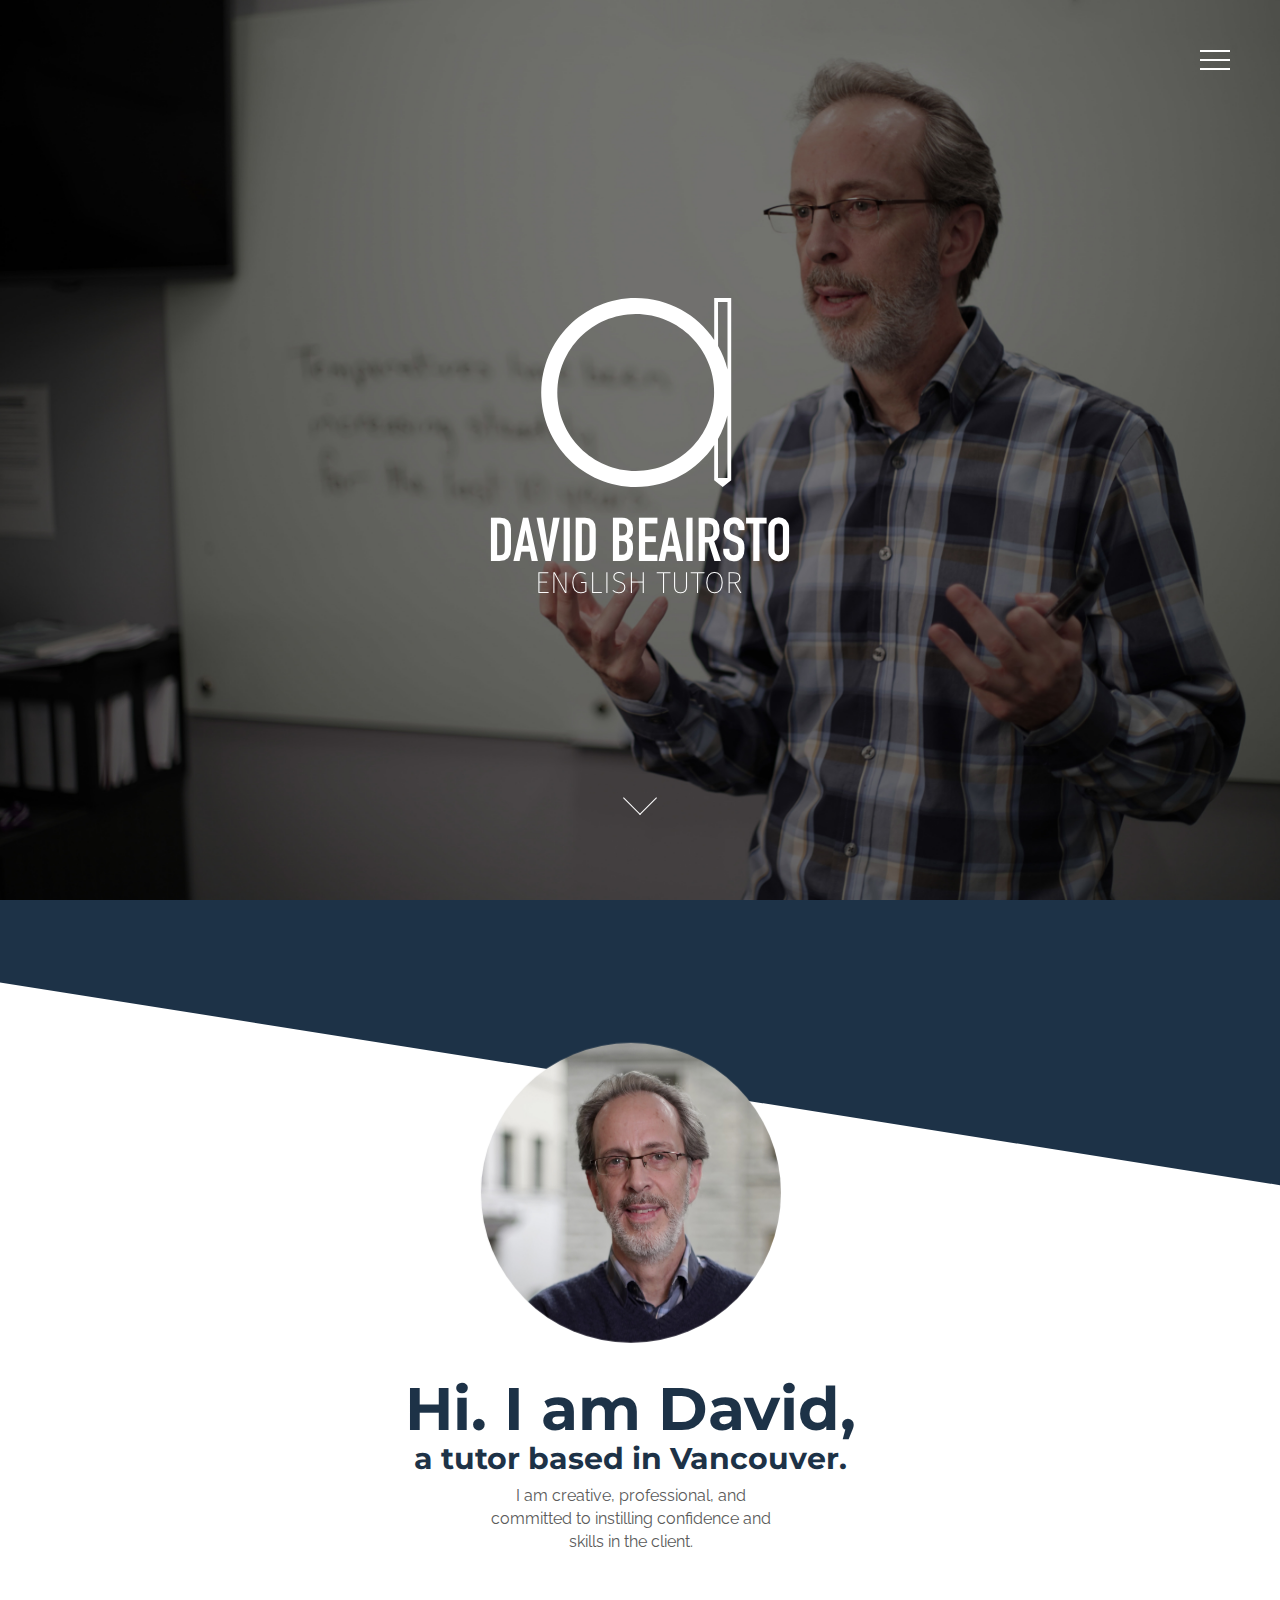
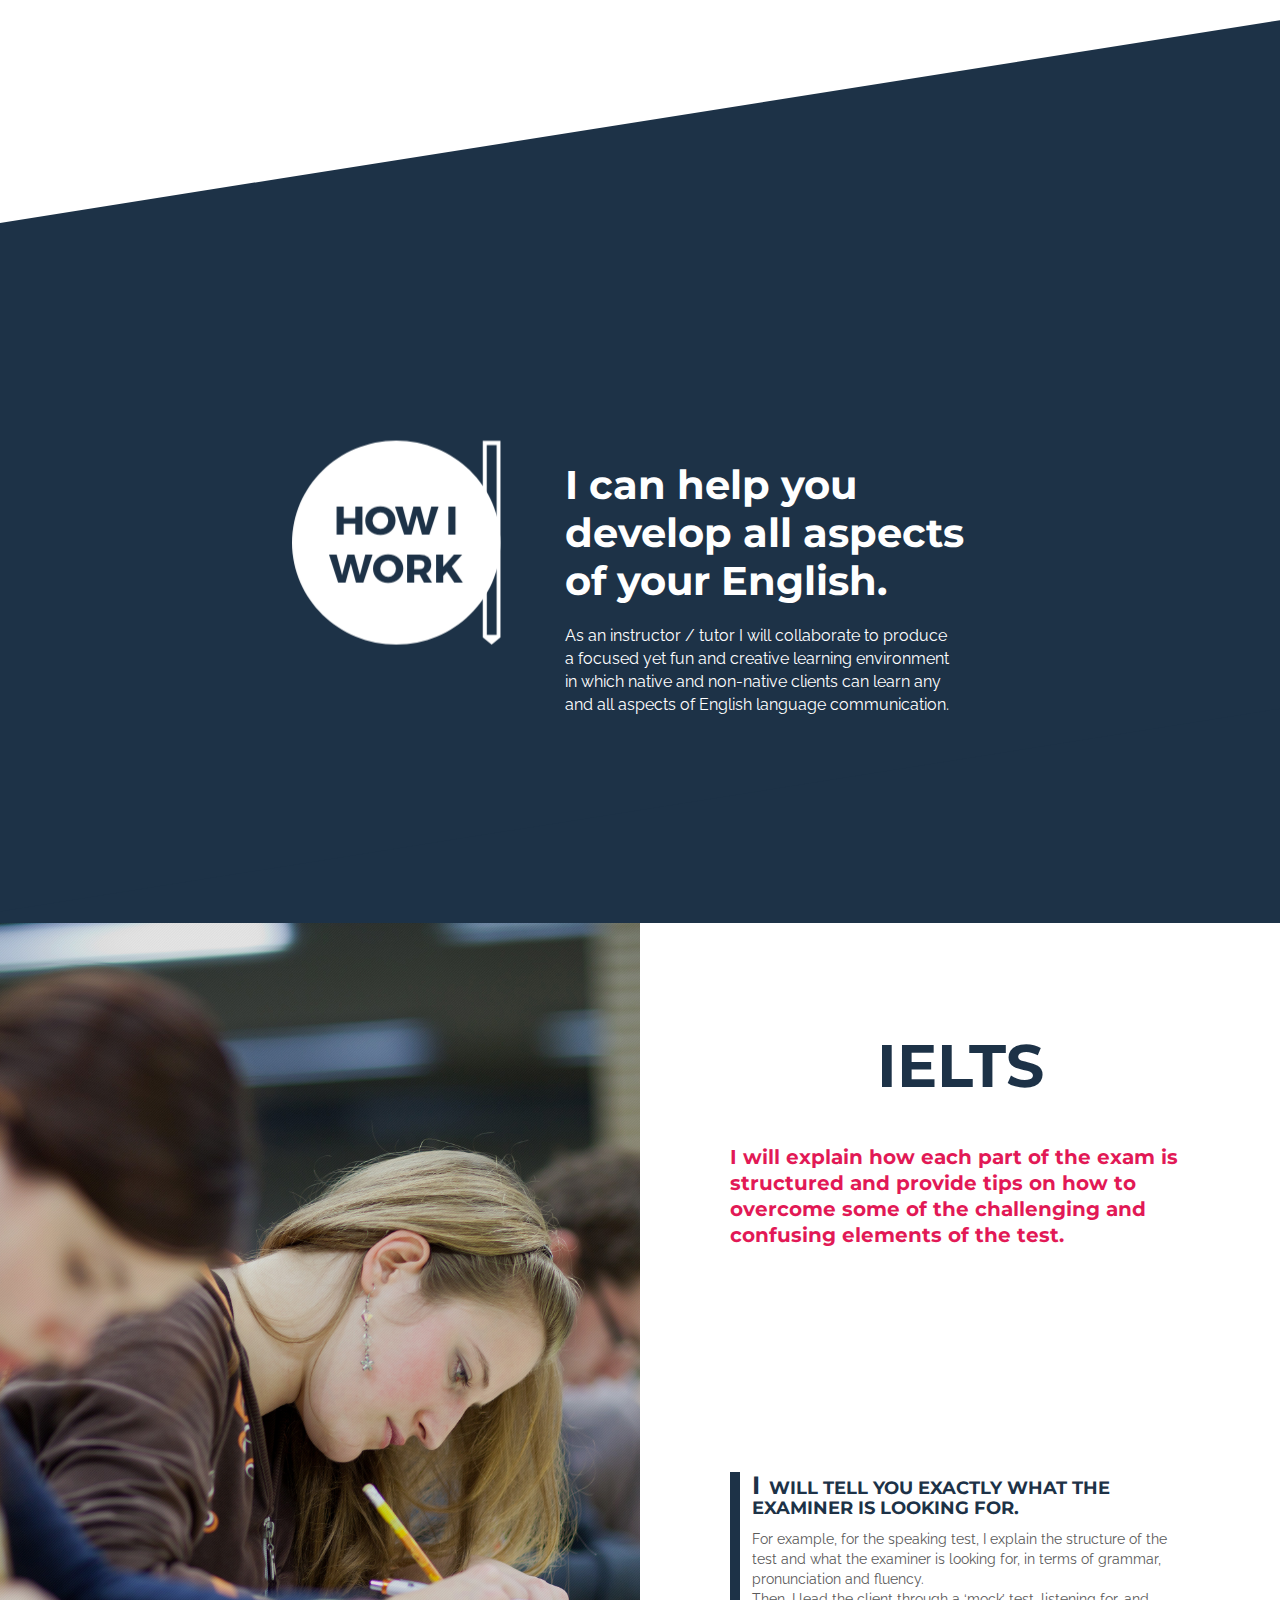
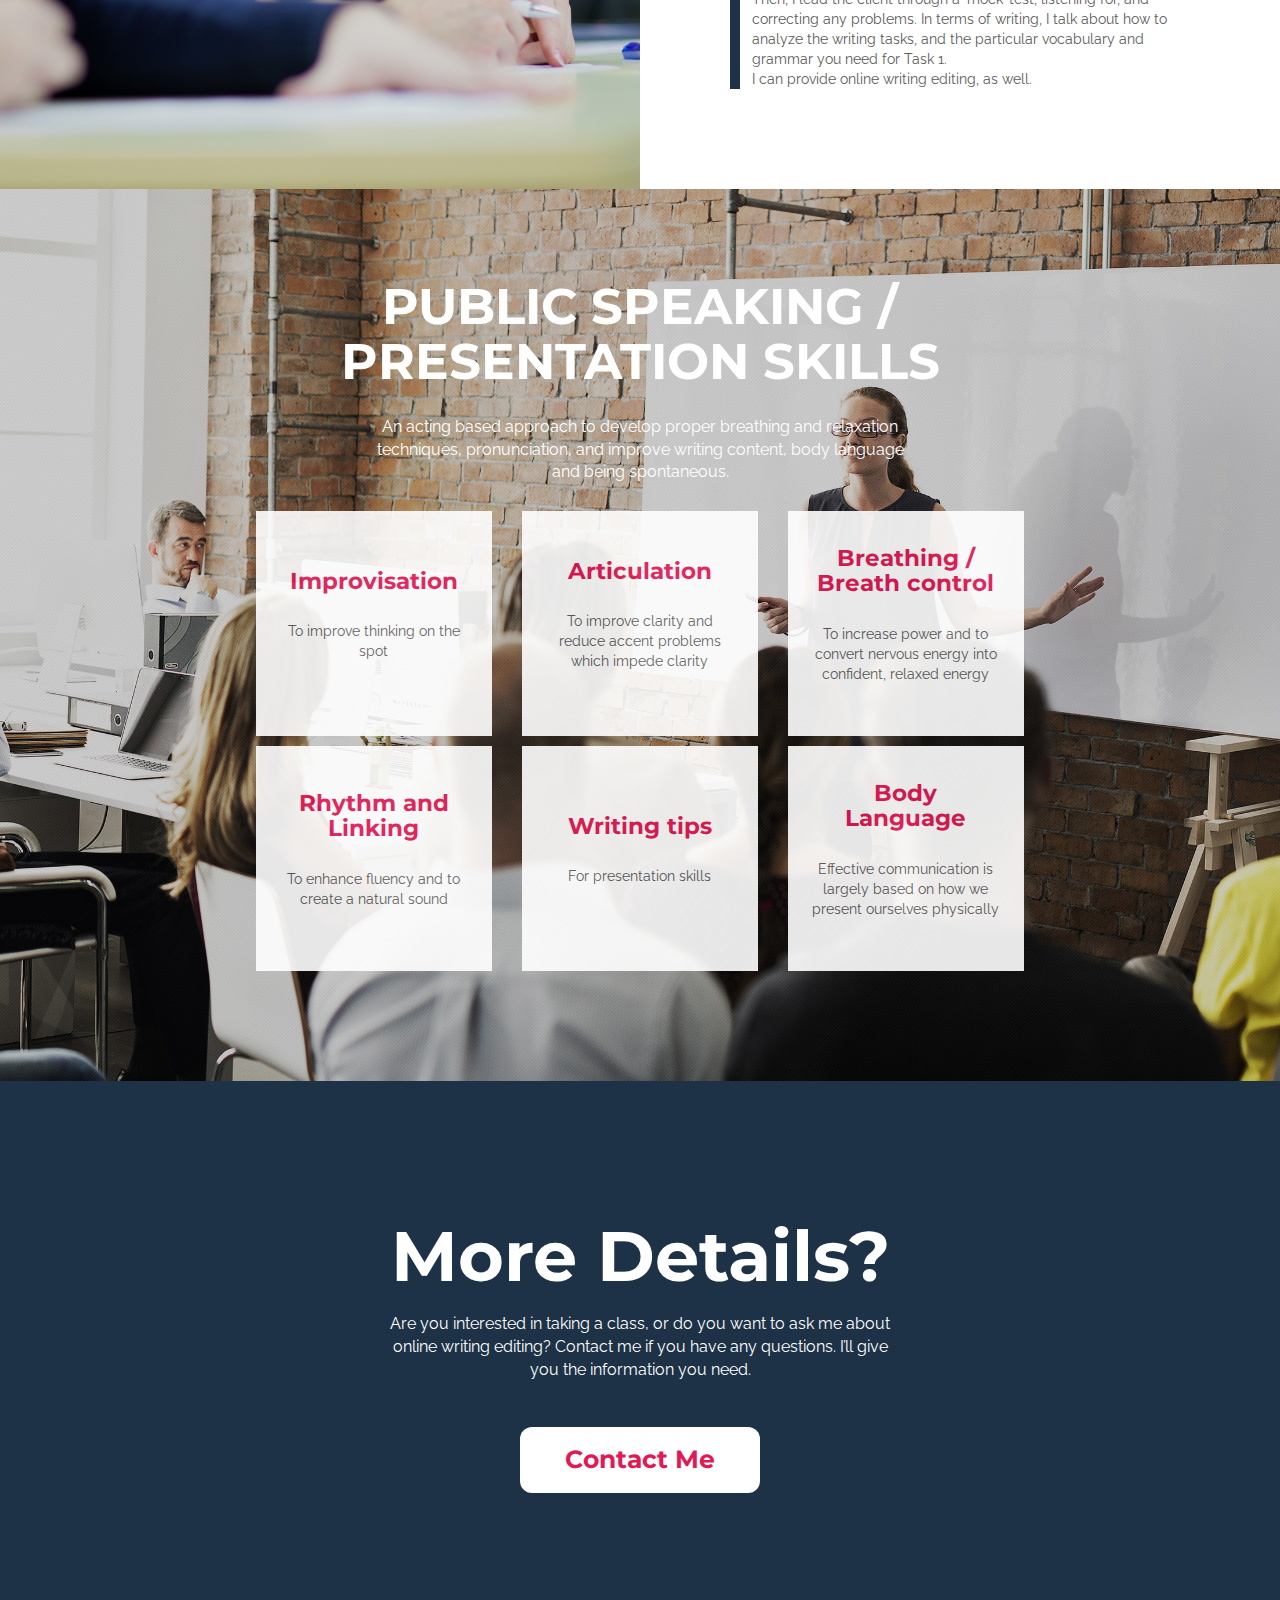
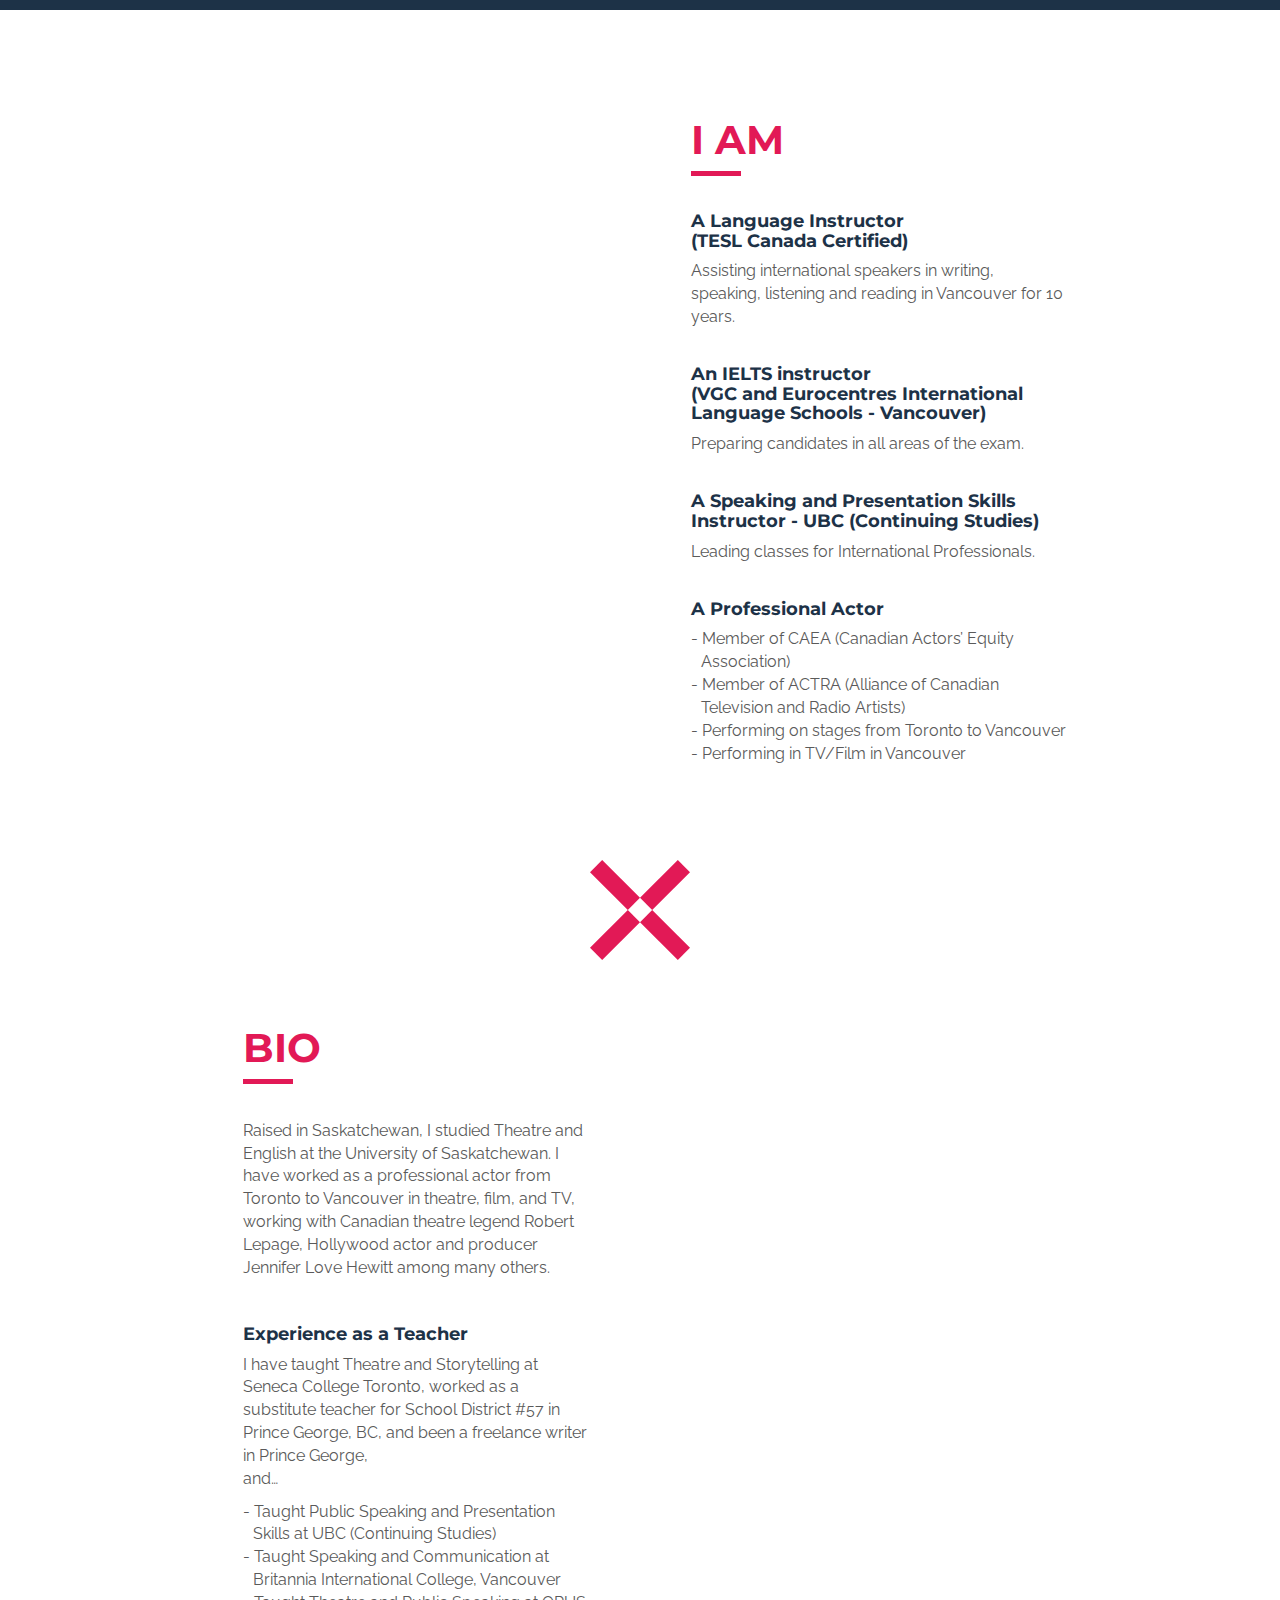
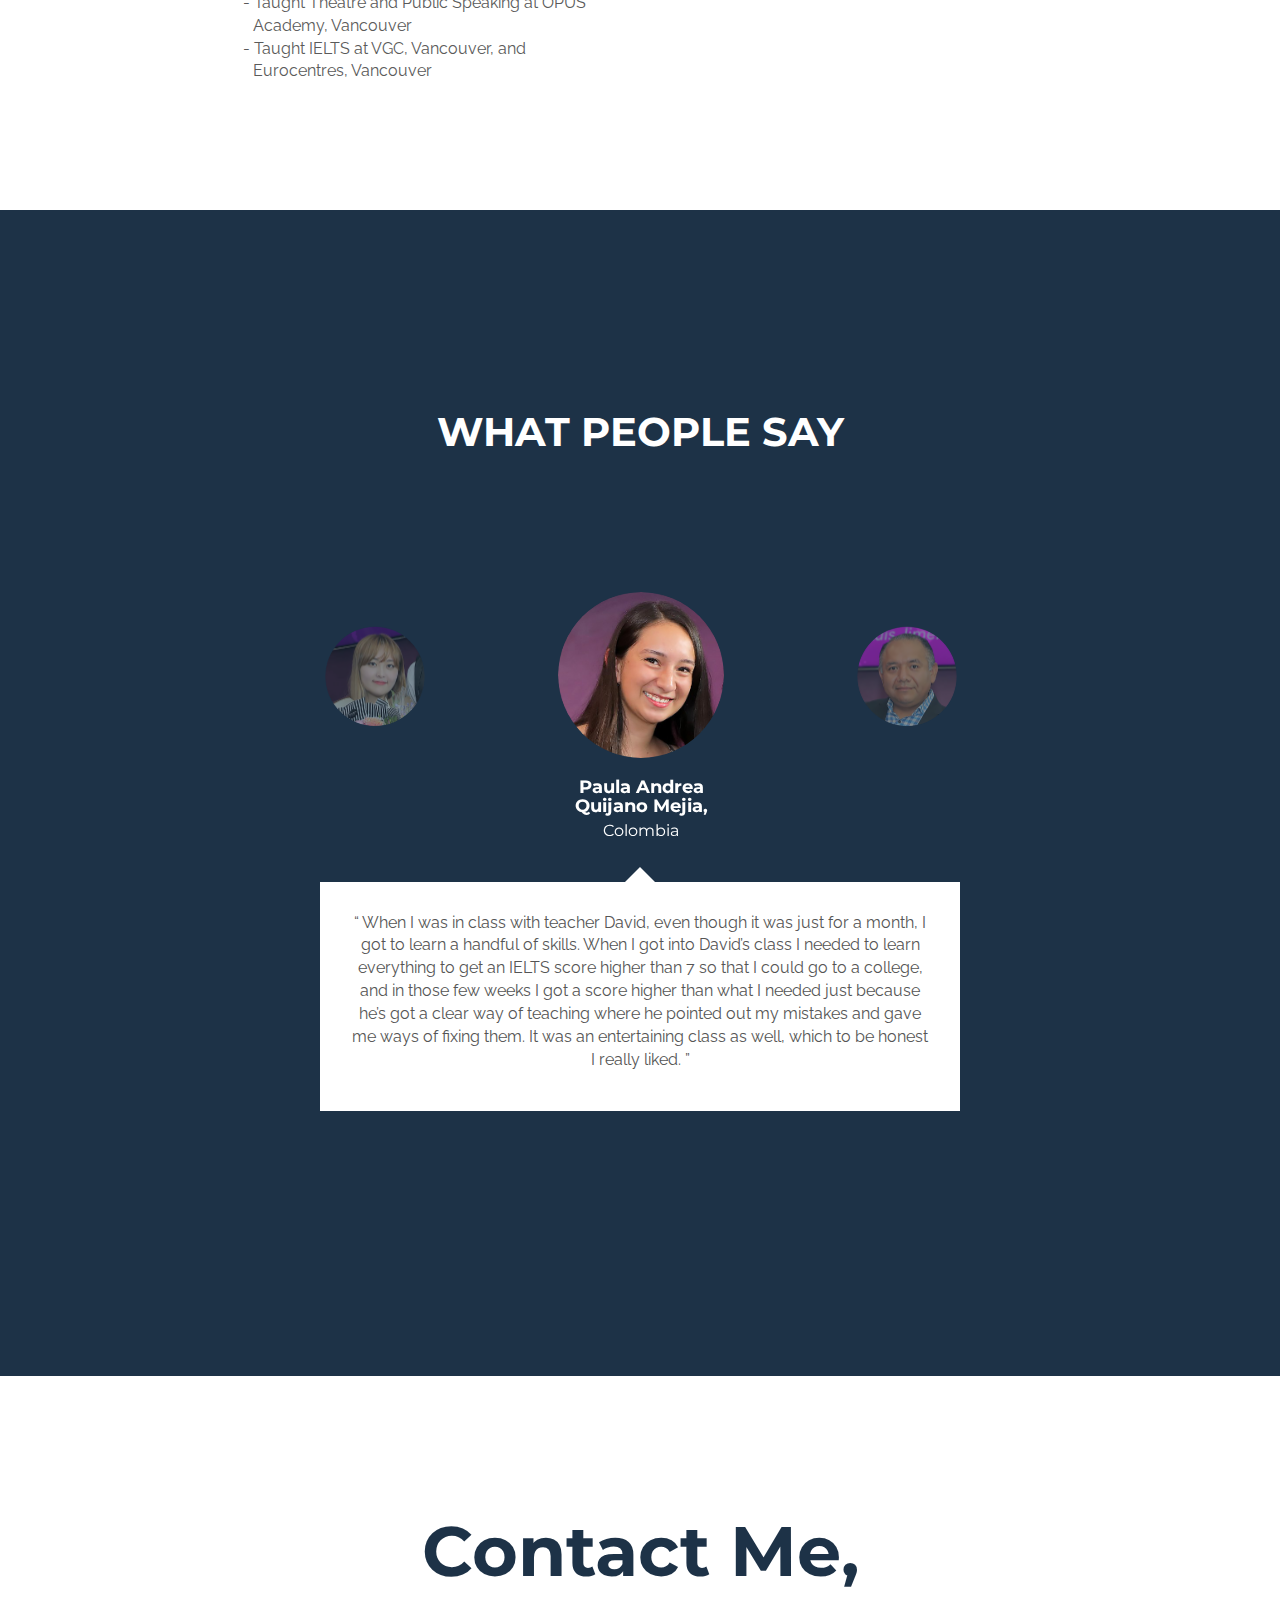
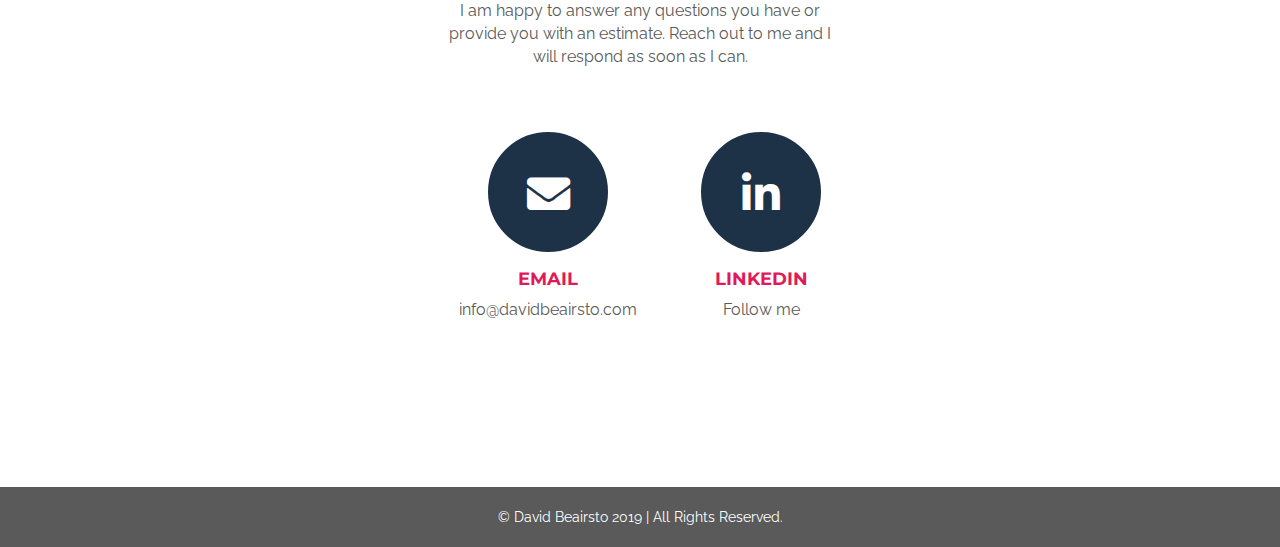
<file: index.html>
<!DOCTYPE html>
<html lang="en">
    <head>
        <!-- Global site tag (gtag.js) - Google Analytics -->
        <script async src="https://www.googletagmanager.com/gtag/js?id=UA-135440120-1"></script>
        <script>
            window.dataLayer = window.dataLayer || [];
            function gtag(){dataLayer.push(arguments);}
            gtag('js', new Date());

            gtag('config', 'UA-135440120-1');
        </script>

        <link rel="stylesheet" href="https://maxcdn.bootstrapcdn.com/bootstrap/4.0.0/css/bootstrap.min.css" integrity="sha384-Gn5384xqQ1aoWXA+058RXPxPg6fy4IWvTNh0E263XmFcJlSAwiGgFAW/dAiS6JXm" crossorigin="anonymous">
        <meta charset="UTF-8">
        <meta name="viewport" content="width=device-width">
        <title>David Beairsto - English Tutor based in Vancouver</title>
        <meta name="description" content="David Beairsto is an English Tutor based in Vancouver, Canada. I can help you develop all aspects of your English especially IELTS, public speaking, and presentation skills."/>
        <meta http-equiv="X-UA-Compatible" content="IE=edge">
        <link rel="icon" type="image/x-icon" href="favicon.ico">
        <link rel="apple-touch-icon" href="apple-touch-icon.png">
        <link rel="stylesheet" href="common/css/bootstrap.min.css">
        <link href="https://fonts.googleapis.com/css?family=Montserrat:400,700|Raleway:400,500" rel="stylesheet">
        <link href="https://use.fontawesome.com/releases/v5.6.1/css/all.css" rel="stylesheet">
        <link rel="stylesheet" href="https://code.ionicframework.com/ionicons/2.0.1/css/ionicons.min.css">
        <link rel="stylesheet" href="common/css/animate.min.css">
        <link rel="stylesheet" type="text/css" href="common/slick/slick-theme.css"/>
        <link rel="stylesheet" type="text/css" href="common/slick/slick.css"/>
        <link rel="stylesheet" href="common/css/style.css">
    </head>
    
    <body ontouchstart="">
        
        <a class="menu">
            <span class="menu__line menu__line--top"></span>
            <span class="menu__line menu__line--center"></span>
            <span class="menu__line menu__line--bottom"></span>
        </a>
        <nav class="gnav">
            <div class="gnav__wrap">
                <ul class="gnav__menu">
                    <li class="gnav__menu__item"><a href="#howiwork">HOW I WORK</a></li>
                    <li class="gnav__menu__item"><a href="#ielts">SERVICES</a></li>
                    <li class="gnav__menu__item"><a href="#about">ABOUT</a></li>
                    <li class="gnav__menu__item"><a href="#testimonials">TESTIMONIALS</a></li>
                    <li class="gnav__menu__item"><a href="#contact">CONTACT</a></li>
                </ul>
            </div>
        </nav>
        <header class="text-center">
            <div class="main-logo anime" data-delighter>
                <img src="images/logo_david_w.png" alt="DAVID BEAIRSTO - ENGLISH TUTOR">
            </div>
            <div class="scroll"><a href="#howiwork"><span></span></a></div>
            <div class="main-img"></div>
        </header>

        <section id="howiwork" class="text-center">
            <div class="se-container">
                <div id="se01" class="se-slope">
                    <article class="se-content">
                        <div class="se-img">
                            <img src="images/img_david.png">
                        </div>
                        <div data-delighter class="circle fade-in"></div>
                        <h2 class=""><span class="txt-l">Hi. I am David,</span><span class="txt-s">a tutor based in Vancouver.</span></h2>
                        <p>I am creative, professional, and committed to instilling confidence and skills in the client.</p>
                    </article>
                </div>
                <div id="se02" class="se-slope">
                    <div class="line-content">
                        <div class="line"></div>
                    </div>
                    <article class="se-content">
                        <h2><img src="images/img_hiw.png" alt="HOW I WORK" class="box-l"></h2>
                        <div class="box-r">
                            <h3>I can help you develop all aspects of your English.</h3>
                            <p>As an instructor / tutor I will collaborate to produce a focused yet fun and creative learning environment in which native and non-native clients can learn any and all aspects of English language communication.</p>
                        </div>
                    </article>
                </div>
            </div>
        </section>
        
        <section id="ielts">
            <div class="inner">
                <div class="content-left pc-area"></div>
                <div class="content-right">
                    <h2>IELTS</h2>
                    <div class="sp-area"><img src="images/bg_ielts_02.jpg" alt=""></div>
                    <h3>I will explain how each part of the exam is structured and provide tips on how to overcome some of the challenging and confusing elements of the test.</h3>
                    <ul>
                        <li class="reading fade-in" data-delighter><img src="images/img_ielts_r.png" alt="Reading" class="flex"></li>
                        <li class="speaking fade-in" data-delighter><img src="images/img_ielts_s.png" alt="Speaking" class="flex"></li>
                        <li class="listening fade-in" data-delighter><img src="images/img_ielts_l.png" alt="Listening" class="flex"></li>
                        <li class="writing fade-in" data-delighter><img src="images/img_ielts_w.png" alt="Writing" class="flex"></li>
                    </ul>
                    <div class="box">
                        <div class="box-inner">
                            <h4>I WILL TELL YOU EXACTLY WHAT THE EXAMINER IS LOOKING FOR.</h4>
                            <p>For example, for the speaking test, I explain the structure of the test and what the examiner is looking for, in terms of grammar, pronunciation and fluency.<br>Then, I lead the client through a ‘mock’ test, listening for, and correcting any problems. In terms of writing, I talk about how to analyze the writing tasks, and the particular vocabulary and grammar you need for Task 1.<br>I can provide online writing editing, as well.</p>
                        </div>
                    </div>
                </div>
            </div>
        </section>
            
        <section id="publicspeaking">
            <div class="inner">
                <h2>PUBLIC SPEAKING /<br>PRESENTATION SKILLS</h2>
                <p class="description">An acting based approach to develop proper breathing and relaxation techniques, pronunciation, and improve writing content, body language and being spontaneous.</p>
                <ul class="row">
                    <li class="col-xs-12 col-sm-6 col-xl-4">
                        <div class="box fade-in" data-delighter>
                            <h3>Improvisation</h3>
                            <p>To improve thinking on the spot</p>
                        </div>
                    </li>
                    <li class="col-xs-12 col-sm-6 col-xl-4">
                        <div class="box fade-in" data-delighter>
                            <h3>Articulation</h3>
                            <p>To improve clarity and reduce accent problems which impede clarity</p>
                        </div>
                    </li>
                    <li class="col-xs-12 col-sm-6 col-xl-4">
                        <div class="box fade-in" data-delighter>
                            <h3>Breathing /<br>Breath control</h3>
                            <p>To increase power and to convert nervous energy into confident, relaxed energy</p>
                        </div>
                    </li>
                    <li class="col-xs-12 col-sm-6 col-xl-4">
                        <div class="box fade-in" data-delighter>
                            <h3>Rhythm and<br>Linking</h3>
                            <p>To enhance fluency and to create a natural sound</p>
                        </div>
                    </li>
                    <li class="col-xs-12 col-sm-6 col-xl-4">
                        <div class="box fade-in" data-delighter>
                            <h3>Writing tips</h3>
                            <p>For presentation skills</p>
                        </div>
                    </li>
                    <li class="col-xs-12 col-sm-6 col-xl-4">
                        <div class="box fade-in" data-delighter>
                            <h3>Body<br>Language</h3>
                            <p>Effective communication is largely based on how we present ourselves physically</p>
                        </div>
                    </li>
                </ul>
            </div>
        </section>
        
        <section id="cta-area">
            <h2 class="cta-headline">More Details?</h2>
            <p>Are you interested in taking a class, or do you want to ask me about online writing editing? Contact me if you have any questions. I’ll give you the information you need.</p>
            <a href="#contact" class="cta-btn">Contact Me</a>
        </section>
        
        <section id="about">
            <section class="iam clearfix">
                <div class="sp-area"><img src="images/bg_iam.jpg" alt=""></div>
                <div class="content-area">
                    <div class="inner">
                        <h2>I AM</h2>
                        <span class="underline"></span>
                        <ul class="occupation">
                            <li>
                                <h3>A Language Instructor<br>(TESL Canada Certified)</h3>
                                <p>Assisting international speakers in writing, speaking, listening and reading in Vancouver for 10 years.</p>
                            </li>
                            <li>
                                <h3>An IELTS instructor<br>(VGC and Eurocentres International Language Schools - Vancouver)</h3>
                                <p>Preparing candidates in all areas of the exam.</p>
                            </li>
                            <li>
                                <h3>A Speaking and Presentation Skills Instructor - UBC (Continuing Studies)</h3>
                                <p>Leading classes for International Professionals.</p>
                            </li>
                            <li>
                                <h3>A Professional Actor</h3>
                                <ul class="actor">
                                    <li>Member of CAEA (Canadian Actors’ Equity Association)</li>
                                    <li>Member of ACTRA (Alliance of Canadian Television and Radio Artists)</li>
                                    <li>Performing on stages from Toronto to Vancouver</li>
                                    <li>Performing in TV/Film in Vancouver</li>
                                </ul>
                            </li>
                        </ul>
                    </div>
                </div>
            </section>
                        
            <section class="bio">
                <div class="sp-area"><img src="images/bg_bio.jpg" alt=""></div>
                <div class="content-area">
                    <div class="inner">
                        <div class="txt-area">
                            <h2>BIO</h2>
                            <span class="underline"></span>
                            <p>Raised in Saskatchewan, I studied Theatre and English at the University of Saskatchewan. I have worked as a professional actor from Toronto to Vancouver in theatre, film, and TV, working with Canadian theatre legend Robert Lepage, Hollywood actor and producer Jennifer Love Hewitt among many others.</p>
                            <div class="experience">
                                <h3>Experience as a Teacher</h3>
                                <p>I have taught Theatre and Storytelling at Seneca College Toronto, worked as a substitute teacher for School District #57 in Prince George, BC, and been a freelance writer in Prince George,<br>and…</p>
                                <ul class="teacher">
                                    <li>Taught Public Speaking and Presentation Skills at UBC (Continuing Studies)</li>
                                    <li>Taught Speaking and Communication at Britannia International College, Vancouver</li>
                                    <li>Taught Theatre and Public Speaking at OPUS Academy, Vancouver</li>
                                    <li>Taught IELTS at VGC, Vancouver, and Eurocentres, Vancouver</li>
                                </ul>
                            </div>
                        </div>
                    </div>
                </div>
            </section>
            <div class="split"><img src="images/img_about.png" alt=""></div>
        </section>
                
        <section id="testimonials">
            <h2>WHAT PEOPLE SAY</h2>           
            <div class="inner">
                <section class="regular slider">
                    <div class="slider-content">
                        <img src="images/img_wps_01_b.png">
                        <h3>Paula Andrea Quijano Mejia,<span>Colombia</span></h3>
                    </div>
                    <div class="slider-content">
                        <img src="images/img_wps_02_b.png">
                        <h3>Jose Luis Jimenez Cruz,<span>Mexico</span></h3>
                    </div>
                    <div class="slider-content">
                        <img src="images/img_wps_03_b.png">
                        <h3>Bruna Costa,<span>Brazil</span></h3>
                    </div>
                    <div class="slider-content">
                        <img src="images/img_wps_04_b.png">
                        <h3>Erica Noda,<span>Japan &#38; the Philippines</span></h3>
                    </div>
                    <div class="slider-content">
                        <img src="images/img_wps_05_b.png">
                        <h3>Sohyung Shim,<span>Korea</span></h3>
                    </div>
                </section>
                <div class="balloon">
                    <p class="balloon-msg">“ When I was in class with teacher David, even though it was just for a month, I got to learn a handful of skills. When I got into David’s class I needed to learn everything to get an IELTS score higher than 7 so that I could go to a college, and in those few weeks I got a score higher than what I needed just because he’s got a clear way of teaching where he pointed out my mistakes and gave me ways of fixing them.  It was an entertaining class as well, which to be honest I really liked. ”</p>
                </div>
            </div>          
        </section>
        
        <section id="contact">
            <h2>Contact Me,</h2>
            <p class="description">I am happy to answer any questions you have or provide you with an estimate. Reach out to me and I will respond as soon as I can.</p>
            <ul class="list-icon">
                <li class="b-social">
                    <a href="mailto:&#105;&#110;&#102;&#111;&#064;&#100;&#097;&#118;&#105;&#100;&#098;&#101;&#097;&#105;&#114;&#115;&#116;&#111;&#046;&#099;&#111;&#109;">
                        <figure class="round">
                            <figcaption>
                                <h1><i class="fas fa-envelope fa-3x" aria-hidden="true"></i></h1>
                            </figcaption>
                        </figure>
                        <h4>EMAIL</h4>
                        <p><span class="b-link">&#105;&#110;&#102;&#111;&#064;&#100;&#097;&#118;&#105;&#100;&#098;&#101;&#097;&#105;&#114;&#115;&#116;&#111;&#046;&#099;&#111;&#109;</span></p>
                    </a>
                </li>
                <li class="b-social">
                    <a href="https://www.linkedin.com/in/david-beairsto-54873225/" target="_blank">
                        <figure class="round">
                            <figcaption>
                                <h1><i class="fab fa-linkedin-in fa-3x" aria-hidden="true"></i></h1>
                            </figcaption>
                        </figure>
                        <h4>LINKEDIN</h4>
                        <p><span class="b-link">Follow me</span></p>
                    </a>
                </li>
            </ul>
        </section>
        
        <p id="page-top"><a href="#"></a></p>
        
        <footer>
            <p>&#169; David Beairsto 2019 | All Rights Reserved.</p>
        </footer>

        <script src="https://code.jquery.com/jquery-2.2.0.min.js" type="text/javascript"></script>
        <script src="https://cdnjs.cloudflare.com/ajax/libs/popper.js/1.12.9/umd/popper.min.js" integrity="sha384-ApNbgh9B+Y1QKtv3Rn7W3mgPxhU9K/ScQsAP7hUibX39j7fakFPskvXusvfa0b4Q" crossorigin="anonymous"></script>
        <script src="https://maxcdn.bootstrapcdn.com/bootstrap/4.0.0/js/bootstrap.min.js" integrity="sha384-JZR6Spejh4U02d8jOt6vLEHfe/JQGiRRSQQxSfFWpi1MquVdAyjUar5+76PVCmYl" crossorigin="anonymous"></script>
        <script type="text/javascript" src="common/js/delighters.js"></script>
        <script src="common/slick/slick.js" type="text/javascript" charset="utf-8"></script>
        <script src="common/js/index.js"></script>
    </body>
</html>
</file>
<file: common/css/style.css>
.pc-area {
  display: block;
}

@media (max-width: 544px) {
  .pc-area {
    display: none;
  }
}

.sp-area {
  display: none;
}

@media (max-width: 544px) {
  .sp-area {
    display: block;
  }
}

html {
  scroll-behavior: smooth;
  font-size: 62.5%;
}

body {
  font-family: 'Raleway', sans-serif;
  color: #5A5A5A;
  font-size: 1.6rem;
  overflow: scroll;
  -webkit-overflow-scrolling: touch;
  margin: 0;
}

@media (max-width: 544px) {
  body {
    font-size: 1.4rem;
  }
}

a:hover {
  text-decoration: none;
}

h2, h3, h4 {
  font-family: 'Montserrat', sans-serif;
  font-weight: bold;
  color: #1D3247;
}

.clearfix {
  overflow: auto;
}

.clearfix::after {
  content: "";
  clear: both;
  display: table;
}

header {
  position: relative;
  z-index: 2;
  background: url(../../images/bg_main.jpg) top center/cover no-repeat fixed;
  width: 100vw;
  height: 100vh;
  display: flex;
  align-items: center;
  justify-content: center;
  flex-direction: column;
}

@media (max-width: 992px) {
  header {
    background-size: auto 100vh;
  }
}

@media (max-width: 768px) {
  header .main-logo {
    width: 50vw;
  }
}

header .main-logo img {
  width: 100%;
}

header .scroll a {
  padding-top: 60px;
}

header .scroll a span {
  position: absolute;
  bottom: 10vh;
  left: 50%;
  width: 24px;
  height: 24px;
  margin-left: -12px;
  border-left: 1px solid #fff;
  border-bottom: 1px solid #fff;
  -webkit-transform: rotate(-45deg);
  transform: rotate(-45deg);
  -webkit-animation: sdb 2s infinite;
  animation: sdb 2s infinite;
  box-sizing: border-box;
}

@-webkit-keyframes sdb {
  0% {
    -webkit-transform: rotate(-45deg) translate(0, 0);
  }
  20% {
    -webkit-transform: rotate(-45deg) translate(-10px, 10px);
  }
  40% {
    -webkit-transform: rotate(-45deg) translate(0, 0);
  }
}

@keyframes sdb {
  0% {
    transform: rotate(-45deg) translate(0, 0);
  }
  20% {
    transform: rotate(-45deg) translate(-10px, 10px);
  }
  40% {
    transform: rotate(-45deg) translate(0, 0);
  }
}

.menu {
  height: 20px;
  position: absolute;
  right: 50px;
  top: 50px;
  width: 30px;
  z-index: 99;
}

@media (max-width: 768px) {
  .menu {
    right: 30px;
    top: 30px;
  }
}

.menu .menu__line {
  background: #fff;
  display: block;
  height: 2px;
  position: absolute;
  transition: transform .3s;
  width: 100%;
}

.menu .menu__line--center {
  top: 9px;
}

.menu .menu__line--bottom {
  bottom: 0;
}

.menu .menu__line--top.active {
  top: 8px;
  transform: rotate(45deg);
}

.menu .menu__line--center.active {
  transform: scaleX(0);
}

.menu .menu__line--bottom.active {
  bottom: 10px;
  transform: rotate(135deg);
}

.menu a:hover {
  cursor: pointer;
}

.gnav {
  background: rgba(0, 0, 0, 0.9);
  display: none;
  height: 100%;
  position: fixed;
  width: 100%;
  z-index: 98;
}

.gnav .gnav__wrap {
  align-items: center;
  display: flex;
  height: 100%;
  justify-content: center;
  position: absolute;
  width: 100%;
}

.gnav .gnav__wrap .gnav__menu {
  list-style: none;
}

@media (max-width: 544px) {
  .gnav .gnav__wrap .gnav__menu {
    padding-left: 0;
  }
}

.gnav .gnav__wrap .gnav__menu .gnav__menu__item {
  margin: 40px 0;
}

.gnav .gnav__wrap .gnav__menu .gnav__menu__item a {
  color: #fff;
  font-size: 2em;
  font-weight: bold;
  padding: 40px;
  text-decoration: none;
  transition: .5s;
}

@media (max-width: 544px) {
  .gnav .gnav__wrap .gnav__menu .gnav__menu__item a {
    font-size: 1.5em;
  }
}

.gnav .gnav__wrap .gnav__menu .gnav__menu__item a:hover {
  color: #666;
}

#howiwork {
  background: #1D3247;
}

#howiwork .se-container {
  display: block;
  width: 100%;
  overflow: hidden;
  padding-top: 8vh;
}

@media (max-width: 768px) {
  #howiwork .se-container {
    padding-top: 15vh;
  }
}

#howiwork .se-container .se-slope {
  margin: 0 -100px;
  transform-origin: left center;
}

@media (max-width: 768px) {
  #howiwork .se-container .se-slope {
    margin: 0 -150px;
  }
}

#howiwork .se-container .se-slope:nth-child(odd) {
  background: white;
  transform: rotate(9deg);
  margin-top: 0;
}

#howiwork .se-container .se-slope:nth-child(even) {
  background: #1D3247;
  transform: rotate(-9deg);
}

#howiwork .se-container .se-content {
  padding: 20vh 0;
  transform: rotate(-9deg);
}

#howiwork .se-container .se-content .se-img {
  position: absolute;
  top: -5vh;
  left: 0;
  right: 0;
  bottom: 0;
  margin: auto;
  z-index: 99;
}

@media (max-width: 768px) {
  #howiwork .se-container .se-content .se-img img {
    width: 50vw;
  }
}

#howiwork .se-container .se-content .circle {
  width: 380px;
  height: 380px;
  text-align: center;
  line-height: 380px;
  vertical-align: middle;
  border-radius: 50%;
  border: solid 3px white;
  margin: 0 auto;
  position: absolute;
  top: -10vh;
  left: 0;
  right: 0;
  bottom: 0;
  z-index: -2;
}

@media (max-width: 768px) {
  #howiwork .se-container .se-content .circle {
    width: 60vw;
    height: 60vw;
  }
}

#howiwork .se-container .se-content .txt-l {
  margin-top: 5vh;
  font-size: 6rem;
}

@media (max-width: 768px) {
  #howiwork .se-container .se-content .txt-l {
    font-size: 3.5rem;
  }
}

#howiwork .se-container .se-content .txt-s {
  font-size: 3rem;
  display: block;
}

@media (max-width: 768px) {
  #howiwork .se-container .se-content .txt-s {
    font-size: 1.8rem;
  }
}

#howiwork #se01 .se-content h2 {
  margin-top: 12vh;
}

@media (max-width: 768px) {
  #howiwork #se01 .se-content h2 {
    margin-top: 7vh;
  }
}

#howiwork #se01 .se-content p {
  width: 24vw;
  margin: 0 auto 25vh;
}

@media (max-width: 1200px) {
  #howiwork #se01 .se-content p {
    width: 30vw;
    margin: 0 auto 15vh;
  }
}

@media (max-width: 992px) {
  #howiwork #se01 .se-content p {
    width: 60vw;
    margin: 0 auto 10vh;
  }
}

@media (max-width: 768px) {
  #howiwork #se01 .se-content p {
    width: 90vw;
    margin: 0 auto 8vh;
  }
}

#howiwork #se02 {
  position: relative;
}

#howiwork #se02 .line-content {
  position: relative;
  width: 100%;
  height: 30vh;
}

#howiwork #se02 .line-content .line {
  position: absolute;
  top: -5vh;
  left: 0;
  right: -5vw;
  margin: 0 auto;
  width: 3px;
  height: 0;
  background: white;
  transform: rotate(9deg);
}

@media (max-width: 768px) {
  #howiwork #se02 .line-content .line {
    right: -15vw;
  }
}

@media (max-width: 544px) {
  #howiwork #se02 .line-content .line {
    right: -25vw;
  }
}

#howiwork #se02 .se-content {
  transform: rotate(9deg);
  display: flex;
  justify-content: center;
  flex-wrap: wrap;
  padding: 5vh 0 10vh;
}

@media (max-width: 768px) {
  #howiwork #se02 .se-content {
    display: block;
    padding: 5vh 0;
  }
}

#howiwork #se02 .se-content h2 {
  margin: 0;
}

@media (max-width: 768px) {
  #howiwork #se02 .se-content h2 {
    margin-left: -7vw;
  }
}

@media (max-width: 768px) {
  #howiwork #se02 .se-content h2 img {
    width: 40vw;
  }
}

#howiwork #se02 .se-content .box-r {
  width: 40vw;
  text-align: left;
  color: white;
  padding-left: 5vw;
}

@media (max-width: 768px) {
  #howiwork #se02 .se-content .box-r {
    width: 90vw;
    margin: 5vh auto 0;
  }
}

#howiwork #se02 .se-content .box-r h3 {
  font-size: 4rem;
  color: white;
  line-height: 1.2;
}

@media (max-width: 768px) {
  #howiwork #se02 .se-content .box-r h3 {
    font-size: 2.5rem;
    width: 75vw;
  }
}

#howiwork #se02 .se-content .box-r p {
  width: 30vw;
  margin: 2rem 0 0;
}

@media (max-width: 768px) {
  #howiwork #se02 .se-content .box-r p {
    width: 80vw;
  }
}

#ielts .inner {
  background: white;
  display: table;
  background: url(../../images/bg_ielts.jpg) center center/cover;
}

#ielts .inner .content-left {
  width: 50vw;
  padding: 0;
}

#ielts .inner .content-right {
  width: 50vw;
  display: table-cell;
  vertical-align: middle;
  padding: 7vw;
  background: #fff;
}

@media (max-width: 1200px) {
  #ielts .inner .content-right {
    padding: 7vh 5vw;
  }
}

@media (max-width: 544px) {
  #ielts .inner .content-right {
    width: 100vw;
    padding: 7vh 7vw;
  }
}

@media (max-width: 544px) {
  #ielts .inner .content-right .sp-area img {
    width: 100%;
    margin: 0 auto 2vh;
  }
}

#ielts .inner h2 {
  font-size: 6rem;
  text-align: center;
  margin-bottom: 5vh;
}

@media (max-width: 768px) {
  #ielts .inner h2 {
    font-size: 5rem;
  }
}

#ielts .inner h3 {
  color: #E21956;
  font-size: 2rem;
  line-height: 1.3em;
}

@media (max-width: 768px) {
  #ielts .inner h3 {
    font-size: 1.6rem;
    line-height: 1.2em;
  }
}

#ielts .inner ul {
  list-style: none;
  display: flex;
  justify-content: space-between;
  flex-wrap: nowrap;
  margin: 6vh auto 7vh;
  padding: 0;
  width: 90%;
}

@media (max-width: 992px) {
  #ielts .inner ul {
    width: 100%;
    margin: 5vh auto 3vh;
    padding: 0;
    flex-wrap: wrap;
    flex-direction: row;
    justify-content: center;
  }
}

@media (max-width: 480px) {
  #ielts .inner ul {
    flex-wrap: nowrap;
  }
}

#ielts .inner ul li {
  text-align: center;
}

@media (max-width: 992px) {
  #ielts .inner ul li {
    margin-bottom: 3vh;
  }
}

#ielts .inner ul img {
  width: 80%;
}

@media (max-width: 1200px) {
  #ielts .inner ul img {
    width: 70%;
  }
}

@media (max-width: 992px) {
  #ielts .inner ul img {
    width: 60%;
  }
}

#ielts .inner .box-inner {
  border-left: 10px solid #1D3247;
  padding-left: 1vw;
}

@media (max-width: 992px) {
  #ielts .inner .box-inner {
    padding-left: 2vw;
  }
}

@media (max-width: 768px) {
  #ielts .inner .box-inner {
    padding-left: 5vw;
  }
}

#ielts .inner .box-inner h4:first-letter {
  font-size: 2.5rem;
  padding-right: 0.4rem;
}

#ielts .inner .box-inner p {
  font-size: 1.4rem;
}

@media (max-width: 1200px) {
  #ielts .inner .box-inner p {
    font-size: 1.3rem;
  }
}

#publicspeaking {
  background: url(../../images/bg_skills.jpg) top center/cover;
}

#publicspeaking .inner {
  padding: 10vh 0;
  margin: 0 auto;
  position: relative;
  width: 60vw;
}

@media (max-width: 768px) {
  #publicspeaking .inner {
    width: 80vw;
    padding-left: 10px;
  }
}

@media (max-width: 544px) {
  #publicspeaking .inner {
    padding: 10vh 0;
  }
}

#publicspeaking .inner h2 {
  font-size: 5rem;
  text-align: center;
  color: white;
  margin: 0 auto;
}

@media (max-width: 992px) {
  #publicspeaking .inner h2 {
    font-size: 4rem;
  }
}

@media (max-width: 768px) {
  #publicspeaking .inner h2 {
    font-size: 3.5rem;
  }
}

@media (max-width: 544px) {
  #publicspeaking .inner h2 {
    font-size: 2.5rem;
  }
}

#publicspeaking .inner .description {
  text-align: center;
  color: white;
  width: 70%;
  margin: 3vh auto;
}

@media (max-width: 1200px) {
  #publicspeaking .inner .description {
    width: 90%;
    margin: 4vh auto 6vh;
  }
}

#publicspeaking .inner ul {
  display: flex;
  flex-wrap: wrap;
  justify-content: space-between;
  padding: 0;
}

#publicspeaking .inner ul::before {
  display: none;
}

#publicspeaking .inner ul li {
  list-style: none;
  text-align: center;
  display: table;
  margin-bottom: 10px;
  height: 25vh;
}

@media (max-width: 544px) {
  #publicspeaking .inner ul li {
    height: 16vh;
  }
}

#publicspeaking .inner ul li .box {
  display: table-cell;
  vertical-align: middle;
  background-color: white;
  opacity: 0.9;
}

#publicspeaking .inner ul li .box h3 {
  color: #E21956;
  margin: 3vh 0;
  font-size: 2.3rem;
}

@media (max-width: 480px) {
  #publicspeaking .inner ul li .box h3 {
    margin: 3vh 0 2vh;
    font-size: 2.1rem;
  }
}

#publicspeaking .inner ul li .box p {
  color: #5A5A5A;
  font-size: 1.4rem;
  width: 80%;
  margin: 0 auto 5vh;
}

@media (max-width: 544px) {
  #publicspeaking .inner ul li .box p {
    margin: 0 auto 3vh;
  }
}

#cta-area {
  background: #1D3247;
  text-align: center;
  padding: 13vh 0;
}

@media (max-width: 544px) {
  #cta-area {
    padding: 12vh 0;
  }
}

#cta-area .cta-headline {
  color: white;
  font-size: 7rem;
}

@media (max-width: 992px) {
  #cta-area .cta-headline {
    font-size: 5rem;
  }
}

@media (max-width: 544px) {
  #cta-area .cta-headline {
    font-size: 4rem;
    margin-top: 0;
  }
}

#cta-area p {
  color: white;
  width: 40%;
  margin: 2vh auto 5vh;
}

@media (max-width: 992px) {
  #cta-area p {
    width: 70%;
  }
}

@media (max-width: 768px) {
  #cta-area p {
    width: 80%;
  }
}

#cta-area a.cta-btn {
  color: #E21956;
  font-family: 'Montserrat', sans-serif;
  font-size: 2.5rem;
  font-weight: bold;
  background: white;
  padding: 15px 45px;
  display: inline-block;
  text-decoration: none !important;
  border-radius: 12px;
  background-size: 200% 100%;
  background-image: -webkit-linear-gradient(left, transparent 50%, #e21956 50%);
  background-image: linear-gradient(to right, transparent 50%, #e21956 50%);
  -webkit-transition: background-position 0.3s cubic-bezier(0.19, 1, 0.22, 1) 0.1s, color 0.5s ease 0s, background-color 0.5s ease;
  transition: background-position 0.3s cubic-bezier(0.19, 1, 0.22, 1) 0.1s, color 0.5s ease 0s, background-color 0.5s ease;
}

#cta-area a.cta-btn:hover {
  color: white;
  opacity: 1.0;
  background-position: -100% 100%;
}

@media (max-width: 768px) {
  #cta-area a.cta-btn {
    font-size: 2rem;
  }
}

#about {
  position: relative;
}

#about section {
  height: 100vh;
  min-height: 800px;
}

@media (max-width: 544px) {
  #about section {
    height: auto;
  }
}

#about .iam {
  position: relative;
  width: 100%;
  background: url(../../images/bg_iam.jpg) top center/cover no-repeat fixed;
}

@media (max-width: 992px) {
  #about .iam {
    background-size: auto 100vh;
  }
}

@media (max-width: 544px) {
  #about .iam .sp-area img {
    width: 100%;
  }
}

#about .iam .content-area {
  background: rgba(255, 255, 255, 0.9);
  display: table;
  width: 50%;
  float: right;
  height: 100%;
}

@media (max-width: 544px) {
  #about .iam .content-area {
    display: block;
    height: auto;
    width: 100%;
    padding: 50px 0;
  }
}

#about .iam .content-area .inner {
  display: table-cell;
  vertical-align: middle;
  padding: 0 4vw;
}

@media (max-width: 544px) {
  #about .iam .content-area .inner {
    display: block;
    padding: 0 8vw;
  }
}

#about .iam .content-area .inner h2 {
  font-size: 4rem;
  color: #E21956;
  margin: 0 0 1vh;
}

@media (max-width: 544px) {
  #about .iam .content-area .inner h2 {
    font-size: 3.5rem;
  }
}

#about .iam .content-area .inner .underline {
  border-bottom: 5px solid #E21956;
  width: 50px;
  display: block;
  margin-bottom: 4vh;
}

@media (max-width: 544px) {
  #about .iam .content-area .inner .underline {
    width: 40px;
  }
}

#about .iam .content-area .inner ul {
  list-style: none;
  padding: 0;
  width: 70%;
}

@media (max-width: 992px) {
  #about .iam .content-area .inner ul {
    font-size: 1.4rem;
  }
}

#about .iam .content-area .inner ul li:not(lastchild) {
  margin-bottom: 4vh;
}

@media (max-width: 1200px) {
  #about .iam .content-area .inner ul {
    width: 80%;
  }
}

@media (max-width: 768px) {
  #about .iam .content-area .inner ul {
    width: 100%;
  }
}

#about .iam .content-area .inner ul h3 {
  font-size: 1.8rem;
  margin-bottom: 1vh;
}

@media (max-width: 992px) {
  #about .iam .content-area .inner ul p {
    font-size: 1.4rem;
  }
}

#about .iam .content-area .inner ul .actor {
  margin-top: 1vh;
  width: 100%;
}

#about .iam .content-area .inner ul .actor li {
  margin-bottom: 0;
  padding-left: 1rem;
  text-indent: -1rem;
}

#about .iam .content-area .inner ul .actor li::before {
  content: "- ";
}

#about .bio {
  position: relative;
  width: 100%;
  background: url(../../images/bg_bio.jpg) top center/cover no-repeat fixed;
}

@media (max-width: 544px) {
  #about .bio .sp-area img {
    width: 100%;
  }
}

#about .bio .content-area {
  background: rgba(255, 255, 255, 0.9);
  display: table;
  width: 50%;
  height: 100%;
}

@media (max-width: 544px) {
  #about .bio .content-area {
    display: block;
    height: auto;
    width: 100%;
    padding: 50px 0;
  }
}

#about .bio .content-area .inner {
  display: table-cell;
  vertical-align: middle;
  padding: 0 4vw;
}

@media (max-width: 544px) {
  #about .bio .content-area .inner {
    padding: 0 8vw;
  }
}

#about .bio .content-area .inner .txt-area {
  margin: 0 0 0 15vw;
  width: 65%;
}

@media (max-width: 992px) {
  #about .bio .content-area .inner .txt-area {
    width: 80%;
    margin: 0 0 0 3vw;
  }
}

@media (max-width: 768px) {
  #about .bio .content-area .inner .txt-area {
    width: 90%;
    margin: 0 0 0 2vw;
  }
}

@media (max-width: 544px) {
  #about .bio .content-area .inner .txt-area {
    width: 100%;
  }
}

#about .bio .content-area .inner .txt-area h2 {
  font-size: 4rem;
  color: #E21956;
  margin: 0 0 1vh;
}

@media (max-width: 544px) {
  #about .bio .content-area .inner .txt-area h2 {
    font-size: 3.5rem;
  }
}

@media (max-width: 992px) {
  #about .bio .content-area .inner .txt-area p {
    font-size: 1.4rem;
  }
}

#about .bio .content-area .inner .txt-area .underline {
  border-bottom: 5px solid #E21956;
  width: 50px;
  display: block;
  margin-bottom: 4vh;
}

@media (max-width: 544px) {
  #about .bio .content-area .inner .txt-area .underline {
    width: 40px;
  }
}

#about .bio .content-area .inner .txt-area .experience {
  margin-top: 5vh;
}

#about .bio .content-area .inner .txt-area .experience h3 {
  font-size: 1.8rem;
  margin-bottom: 1vh;
}

#about .bio .content-area .inner .txt-area ul {
  list-style: none;
  padding: 0;
  width: 100%;
}

@media (max-width: 992px) {
  #about .bio .content-area .inner .txt-area ul {
    font-size: 1.4rem;
  }
}

#about .bio .content-area .inner .txt-area ul li {
  margin-bottom: 0;
  padding-left: 1rem;
  text-indent: -1rem;
}

#about .bio .content-area .inner .txt-area ul li::before {
  content: "- ";
}

#about .split {
  position: absolute;
  top: 50%;
  left: 50%;
  -ms-transform: translate(-50%, -50%);
  transform: translate(-50%, -50%);
}

@media (max-width: 768px) {
  #about .split {
    left: 52%;
  }
}

@media (max-width: 544px) {
  #about .split {
    top: 53%;
    left: 54%;
  }
}

@media (max-width: 480px) {
  #about .split {
    top: 52.2%;
    left: 56%;
  }
}

@media (max-width: 768px) {
  #about .split img {
    width: 70%;
  }
}

@media (max-width: 544px) {
  #about .split img {
    width: 50%;
  }
}

#testimonials {
  background: #1D3247;
  color: white;
  text-align: center;
  padding: 20vh 0 25vh;
}

@media (max-width: 768px) {
  #testimonials {
    padding: 10vh 0;
  }
}

#testimonials h2 {
  font-size: 4rem;
  color: white;
  margin-bottom: 12vh;
}

@media (max-width: 768px) {
  #testimonials h2 {
    font-size: 3.5rem;
  }
}

@media (max-width: 480px) {
  #testimonials h2 {
    font-size: 3rem;
    margin-bottom: 6vh;
  }
}

#testimonials .inner ul {
  list-style: none;
  padding: 0;
  width: 40%;
  margin: 0 auto;
}

#testimonials .inner ul li h3 {
  font-size: 1.8rem;
  color: white;
}

#testimonials .inner ul li .description {
  background: white;
  color: #5A5A5A;
  padding: 2vw;
  position: relative;
  display: inline-block;
  margin: 4rem auto 1.5rem;
  min-width: 400px;
  max-width: 100%;
  font-size: 1.4rem;
}

#testimonials .inner ul li .description:before {
  content: "";
  position: absolute;
  top: -30px;
  left: 50%;
  margin-left: -15px;
  border: 15px solid transparent;
  border-bottom: 15px solid white;
}

#testimonials .inner ul li .description p {
  margin: 0;
  padding: 0;
}

#contact {
  text-align: center;
  padding: 13vh 0 25vh;
}

@media (max-width: 768px) {
  #contact {
    padding: 10vh 0 20vh;
  }
}

#contact h2 {
  font-size: 7rem;
}

@media (max-width: 768px) {
  #contact h2 {
    font-size: 5rem;
  }
}

@media (max-width: 480px) {
  #contact h2 {
    font-size: 4rem;
  }
}

#contact .description {
  width: 30%;
  margin: 1vh auto 7vh;
}

@media (max-width: 992px) {
  #contact .description {
    width: 70%;
  }
}

@media (max-width: 768px) {
  #contact .description {
    width: 80%;
  }
}

#contact ul {
  list-style: none;
  display: flex;
  justify-content: center;
  padding: 0;
}

#contact ul li:first-child {
  margin-right: 5vw;
}

#contact ul li a {
  color: #5A5A5A;
}

#contact ul li a:hover span {
  text-decoration: underline;
}

#contact ul li a:hover figcaption p {
  opacity: 1;
  margin-top: -5px;
}

#contact ul li a:hover .round {
  border: 10px solid #E21956;
}

#contact ul li a:hover figcaption h1 {
  opacity: 0.8;
  font-size: 0.7em;
}

#contact ul li a:hover .b-link {
  text-decoration: underline;
}

#contact ul li h4 {
  color: #E21956;
  font-size: 1.8rem;
  margin: 2vh 0 1vh;
}

#contact ul .b-social {
  min-width: 120px;
  height: 120px;
}

@media (max-width: 544px) {
  #contact ul .b-link {
    font-size: 1.2rem;
  }
}

#contact ul figure {
  width: 120px;
  height: 120px;
  margin: auto;
}

#contact ul .round {
  -webkit-transition: -webkit-all 0.5s cubic-bezier(0.25, 0.1, 0.25, 1);
  transition: all 0.5s cubic-bezier(0.25, 0.1, 0.25, 1);
  border-radius: 50%;
  border: 3px solid #1D3247;
  background-color: #1D3247;
}

#contact ul figcaption {
  text-align: center;
  color: white;
  margin-top: 37px;
}

#contact ul figcaption h1 {
  color: #FFF;
  font-size: 0.9em;
}

#contact ul figure figcaption p {
  color: #FFF;
  opacity: 0;
  font-size: 0.9em;
}

#contact ul figure h1, #contact ul figure p {
  -webkit-transition: all 0.3s ease-in-out;
  -moz-transition: all 0.3s ease-in-out;
  -ms-transition: all 0.3s ease-in-out;
  -o-transition: all 0.3s ease-in-out;
}

#page-top {
  position: fixed;
  bottom: 90px;
  right: 40px;
}

@media (max-width: 544px) {
  #page-top {
    bottom: 57px;
    right: 10px;
  }
}

#page-top a {
  background: #666;
  text-decoration: none;
  color: #fff;
  width: 62px;
  padding: 10px 0;
  text-align: center;
  display: block;
  border-radius: 5px;
}

@media (max-width: 544px) {
  #page-top a {
    width: 50px;
    padding: 5px 0;
  }
}

#page-top a:hover {
  text-decoration: none;
  background: #999;
}

#page-top a:before {
  content: '\f3d8';
  font-family: 'Ionicons';
  font-size: 30px;
}

footer {
  background: #5A5A5A;
}

footer p {
  color: white;
  font-size: 1.4rem;
  text-align: center;
  padding: 20px 0;
  margin: 0;
}

@media (max-width: 544px) {
  footer p {
    font-size: 1.2rem;
  }
}

.fade-in.delighter {
  transition: all 1s ease-out;
  opacity: 0;
}

.fade-in.delighter.started {
  opacity: 1;
}

.anime {
  display: block;
  margin: 0 auto;
  position: relative;
  animation: anime1 1s 1 ease;
}

@keyframes anime1 {
  0% {
    opacity: 0;
    top: 50px;
  }
  100% {
    opacity: 1;
    top: 0;
  }
}

#notfound {
  position: relative;
  height: 100vh;
  background: #1D3247;
}

#notfound .notfound {
  position: absolute;
  left: 50%;
  top: 50%;
  -webkit-transform: translate(-50%, -50%);
  -ms-transform: translate(-50%, -50%);
  transform: translate(-50%, -50%);
}

.notfound {
  max-width: 520px;
  width: 100%;
  line-height: 1.4;
  text-align: center;
}

.notfound .notfound-404 {
  position: relative;
  height: 200px;
  margin: 0px auto 20px;
  z-index: -1;
}

.notfound .notfound-404 h1 {
  font-family: 'Montserrat', sans-serif;
  font-size: 236px;
  font-weight: 200;
  margin: 0px;
  color: white;
  text-transform: uppercase;
  position: absolute;
  left: 50%;
  top: 50%;
  -webkit-transform: translate(-50%, -50%);
  -ms-transform: translate(-50%, -50%);
  transform: translate(-50%, -50%);
}

.notfound .notfound-404 h2 {
  font-family: 'Montserrat', sans-serif;
  font-size: 28px;
  font-weight: 400;
  text-transform: uppercase;
  color: white;
  background: #1D3247;
  padding: 10px 5px;
  margin: auto;
  display: inline-block;
  position: absolute;
  bottom: 0px;
  left: 0;
  right: 0;
}

.notfound a {
  font-family: 'Montserrat', sans-serif;
  display: inline-block;
  font-weight: 700;
  text-decoration: none;
  color: #E21956;
  text-transform: uppercase;
  padding: 15px 45px;
  background: white;
  font-size: 18px;
  border-radius: 12px;
  background-size: 200% 100%;
  background-image: -webkit-linear-gradient(left, transparent 50%, #e21956 50%);
  background-image: linear-gradient(to right, transparent 50%, #e21956 50%);
  -webkit-transition: background-position 0.3s cubic-bezier(0.19, 1, 0.22, 1) 0.1s, color 0.5s ease 0s, background-color 0.5s ease;
  transition: background-position 0.3s cubic-bezier(0.19, 1, 0.22, 1) 0.1s, color 0.5s ease 0s, background-color 0.5s ease;
}

.notfound a:hover {
  color: white;
  opacity: 1.0;
  background-position: -100% 100%;
}

@media only screen and (max-width: 767px) {
  s
.notfound .notfound-404 h1 {
    font-size: 148px;
  }
}

@media only screen and (max-width: 480px) {
  .notfound .notfound-404 {
    height: 148px;
    margin: 0px auto 10px;
  }
  .notfound .notfound-404 h1 {
    font-size: 86px;
  }
  .notfound .notfound-404 h2 {
    font-size: 16px;
  }
  .notfound a {
    padding: 10px 30px;
    font-size: 14px;
  }
}
</file>
